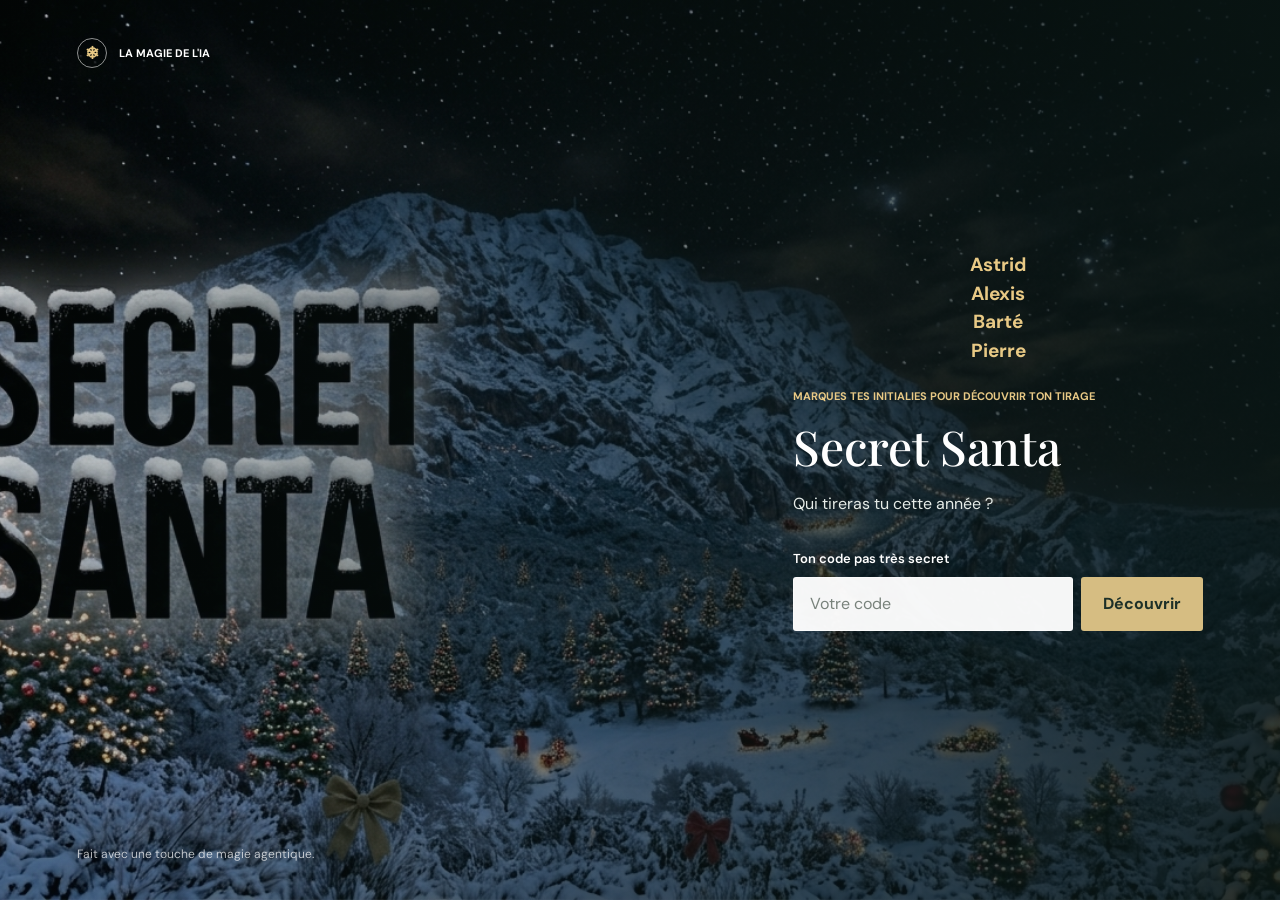
<file: index.html>
<!doctype html>
<html lang="fr">
<head><meta charset="utf-8"><meta http-equiv="refresh" content="0; url=pages/index.html"><title>Secret Santa</title></head>
<body><a href="pages/index.html">Secret Santa</a></body>
</html>
</file>
<file: static/style/style.css>
:root { color-scheme: dark; font-family: "DM Sans", sans-serif; color: #fff; background: #182924; }
    * { box-sizing: border-box; }
    body { margin: 0; min-height: 100vh; min-height: 100svh; }
    .scene { position: relative; min-height: 100vh; min-height: 100svh; overflow: hidden; background: linear-gradient(90deg, rgba(10, 23, 21, .22), rgba(10, 23, 21, .85)), url("../../pictures/Gemini_2.jpg") center center / cover no-repeat; }
    .snow { position: absolute; inset: 0; overflow: hidden; pointer-events: none; z-index: 1; }
    .flake { position: absolute; top: -30px; color: #fff; opacity: .8; animation: snowfall var(--duration) linear var(--delay) infinite; }
    @keyframes snowfall { from { transform: translate3d(0, -30px, 0) rotate(0deg); } to { transform: translate3d(var(--drift), 110vh, 0) rotate(240deg); } }
    .layout { position: relative; z-index: 2; min-height: 100vh; min-height: 100svh; max-width: 1440px; margin: auto; padding: 38px 6%; display: flex; flex-direction: column; }
    .brand { display: flex; align-items: center; gap: 12px; font-size: 11px; font-weight: 700; text-transform: uppercase; letter-spacing: 0; }
    .brand-mark { width: 30px; height: 30px; display: grid; place-items: center; padding: 0; border: 1px solid rgba(255,255,255,.55); border-radius: 50%; background: transparent; color: #e8c985; font-size: 17px; }
    main { flex: 1; display: flex; align-items: center; justify-content: flex-end; padding: 40px 0; }
    .content { width: min(100%, 410px); }
    .participants { height: 120px; margin-bottom: 18px; overflow: hidden; perspective: 240px; text-align: center; }
    .participants-list { margin: 0; padding: 0; list-style: none; color: #e8c985; font-size: 19px; font-weight: 700; line-height: 1.5; transform-origin: 50% 0; animation: participants-crawl 18s linear infinite; }
    @keyframes participants-crawl { from { transform: rotateX(28deg) translateY(120px); } to { transform: rotateX(28deg) translateY(-100%); } }
    .eyebrow { color: #e8c985; text-transform: uppercase; font-weight: 700; font-size: 11px; margin: 0 0 18px; }
    h1 { font-family: "Playfair Display", Georgia, serif; font-size: 48px; font-weight: 500; line-height: 1.08; margin: 0 0 18px; }
    .intro { color: #e6ece8; font-size: 16px; line-height: 1.65; max-width: 340px; margin: 0 0 32px; }
    label { display: block; font-size: 13px; font-weight: 600; margin-bottom: 10px; }
    .entry { display: flex; gap: 8px; }
    input { min-width: 0; flex: 1; height: 54px; padding: 0 16px; border: 1px solid rgba(255,255,255,.45); border-radius: 3px; background: rgba(255,255,255,.96); color: #20302a; font: inherit; outline-offset: 3px; }
    input::placeholder { color: #78827b; }
    button { font: inherit; cursor: pointer; }
    .submit { min-height: 54px; padding: 0 22px; background: #d6bd82; border: 0; border-radius: 3px; color: #1d3028; font-weight: 700; }
    .submit:hover { background: #eddaaa; }
    .submit:disabled { opacity: .65; cursor: wait; }
    .feedback { min-height: 22px; margin: 10px 0 0; color: #ffd3c7; font-size: 13px; line-height: 1.5; }
    .grinch { color: #b7ee65; font-weight: 700; }
    .reveal { text-align: center; padding: 10px 0 0; }
    .gift { display: block; margin: 0 auto 20px; border: 0; background: none; font-size: 76px; line-height: 1; animation: gift-arrive .7s both; }
    .gift:hover { transform: rotate(-8deg) scale(1.08); }
    .gift.opening { animation: gift-open .65s both; }
    .reveal-label { color: #e8c985; font-size: 12px; font-weight: 700; text-transform: uppercase; margin: 0 0 12px; }
    .name { font-family: "Playfair Display", Georgia, serif; font-size: 42px; line-height: 1.15; overflow-wrap: anywhere; margin: 0 0 18px; animation: name-appear .6s both; }
    .reveal-copy { margin: 0; color: #e6ece8; line-height: 1.5; }
    .reset { margin-top: 26px; border: 0; border-bottom: 1px solid rgba(255,255,255,.6); background: transparent; padding: 4px 0; color: #fff; font-size: 13px; }
    footer { color: rgba(255,255,255,.7); font-size: 12px; }
    [hidden] { display: none !important; }
    @keyframes gift-arrive { from { opacity: 0; transform: translateY(28px) rotate(-12deg) scale(.8); } to { opacity: 1; transform: none; } }
    @keyframes gift-open { 0% { transform: rotate(0) scale(1); } 35% { transform: rotate(-12deg) scale(1.15); } 70% { transform: rotate(12deg) scale(1.15); } 100% { transform: scale(1); } }
    @keyframes name-appear { from { opacity: 0; transform: translateY(12px); } to { opacity: 1; transform: translateY(0); } }
    @media (max-width: 700px) { .scene { background-position: 35% center; background-image: linear-gradient(0deg, rgba(10,23,21,.96) 0%, rgba(10,23,21,.74) 55%, rgba(10,23,21,.25) 100%), url("../../pictures/Gemini_2.jpg"); } .layout { padding: 24px; } main { align-items: flex-end; padding: 140px 0 50px; } .content { width: 100%; } h1 { font-size: 40px; } }
    @media (max-width: 350px) { .entry { flex-direction: column; } h1 { font-size: 34px; } }
    @media (prefers-reduced-motion: reduce) { *, *::before, *::after { animation-duration: .01ms !important; animation-iteration-count: 1 !important; scroll-behavior: auto !important; } .participants { height: auto; } .participants-list { animation: none; transform: none; } }
</file>
